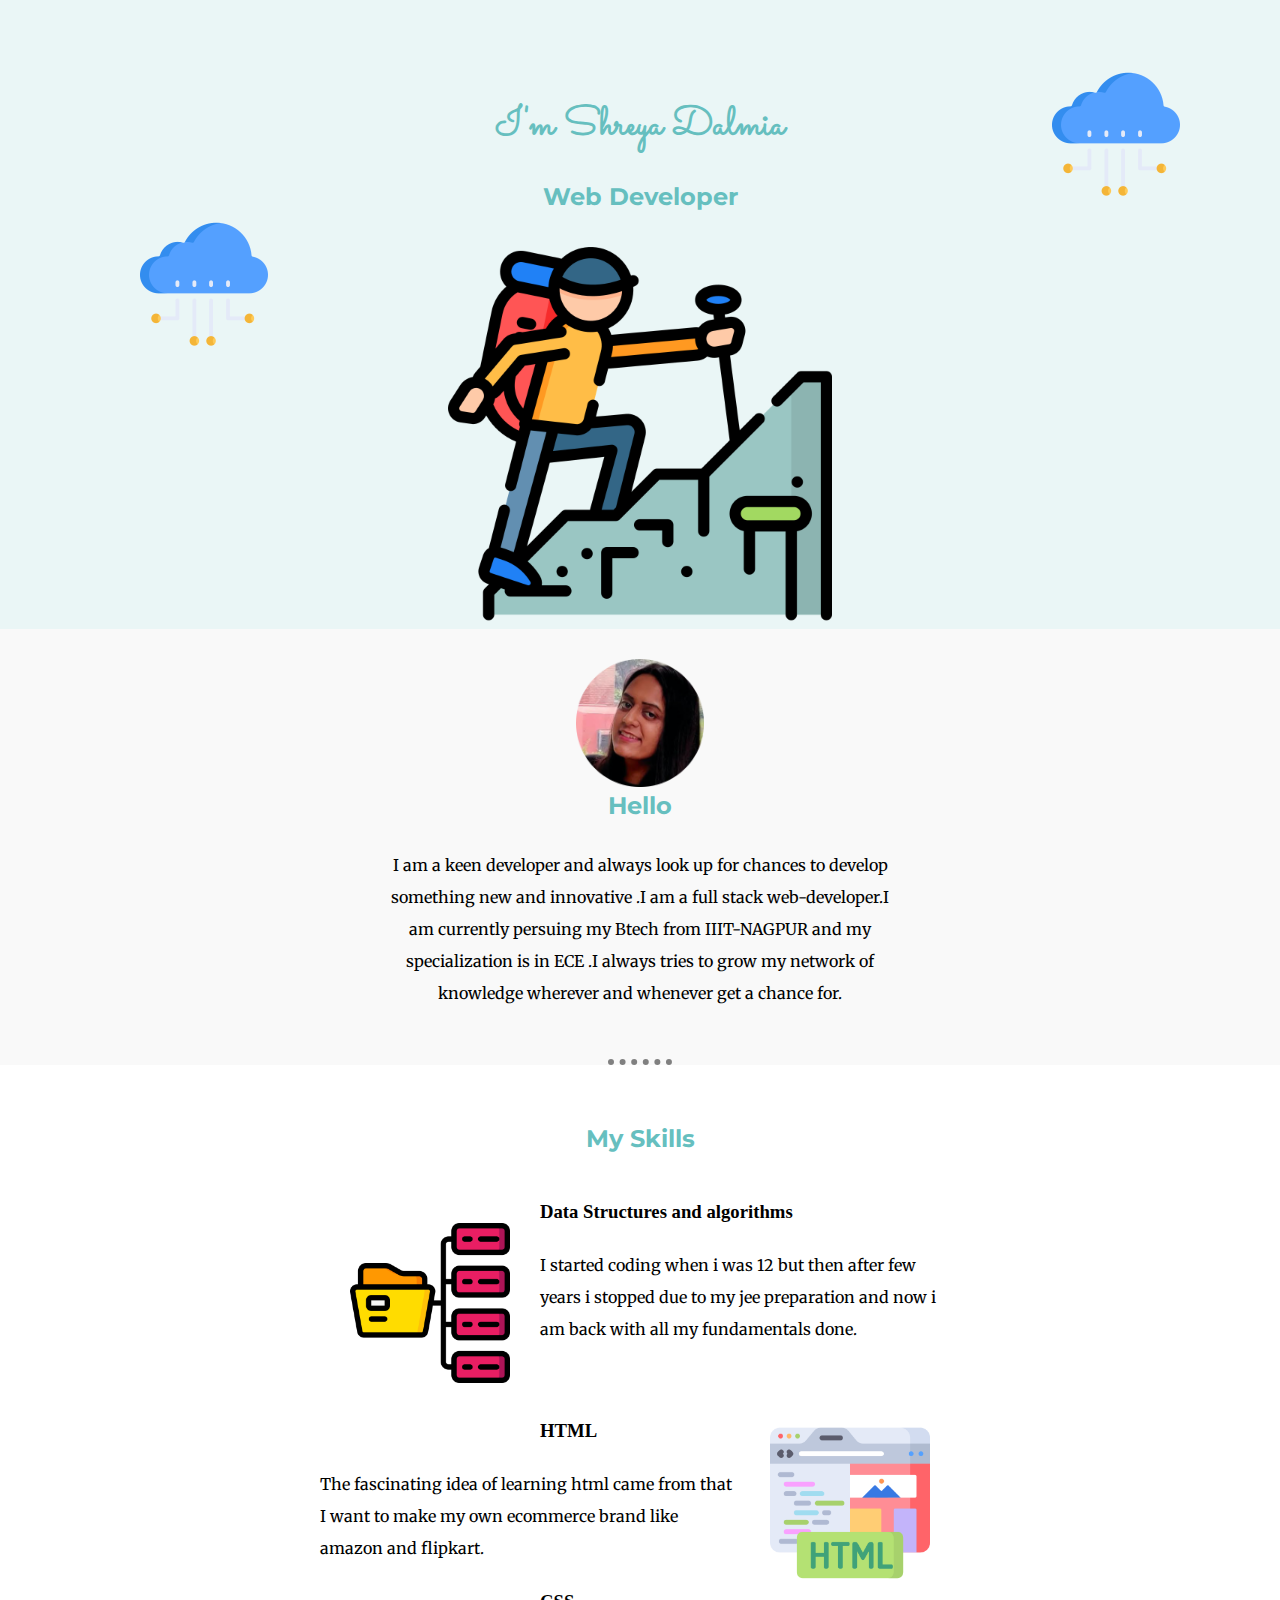
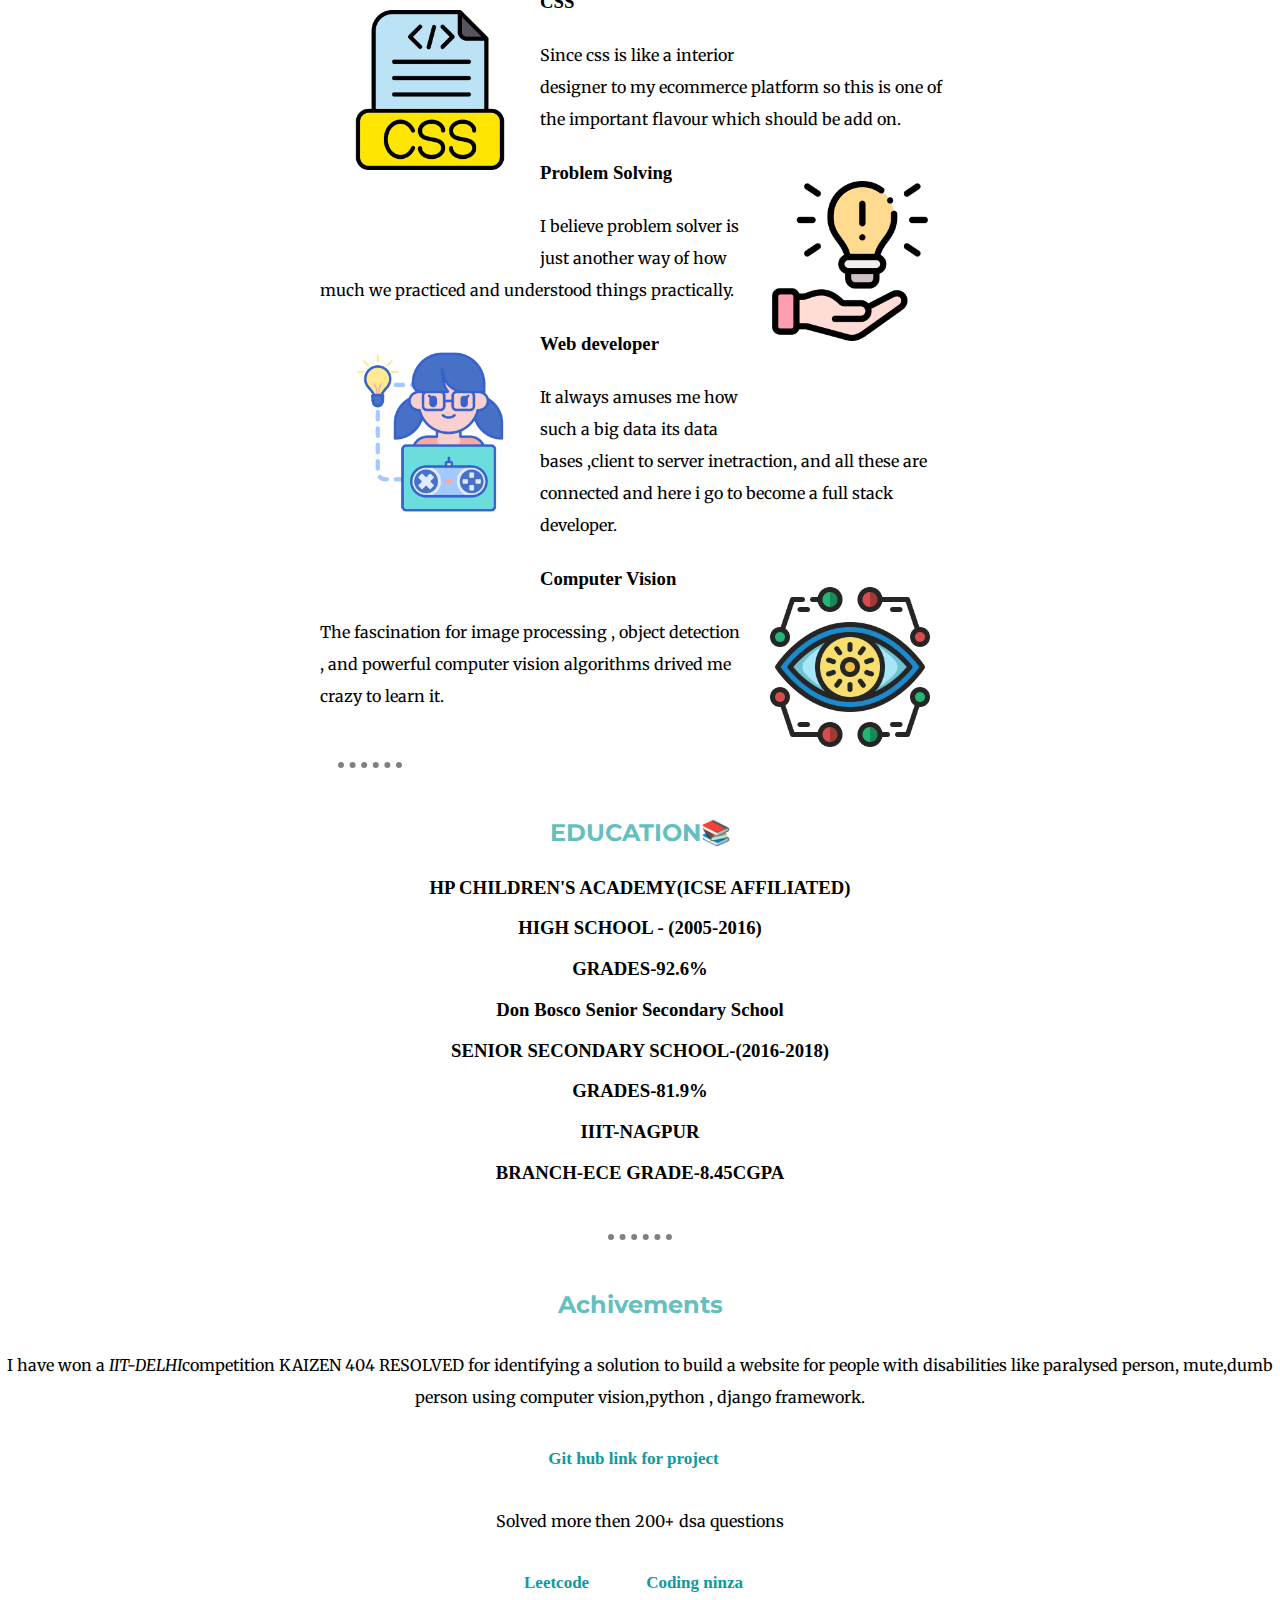
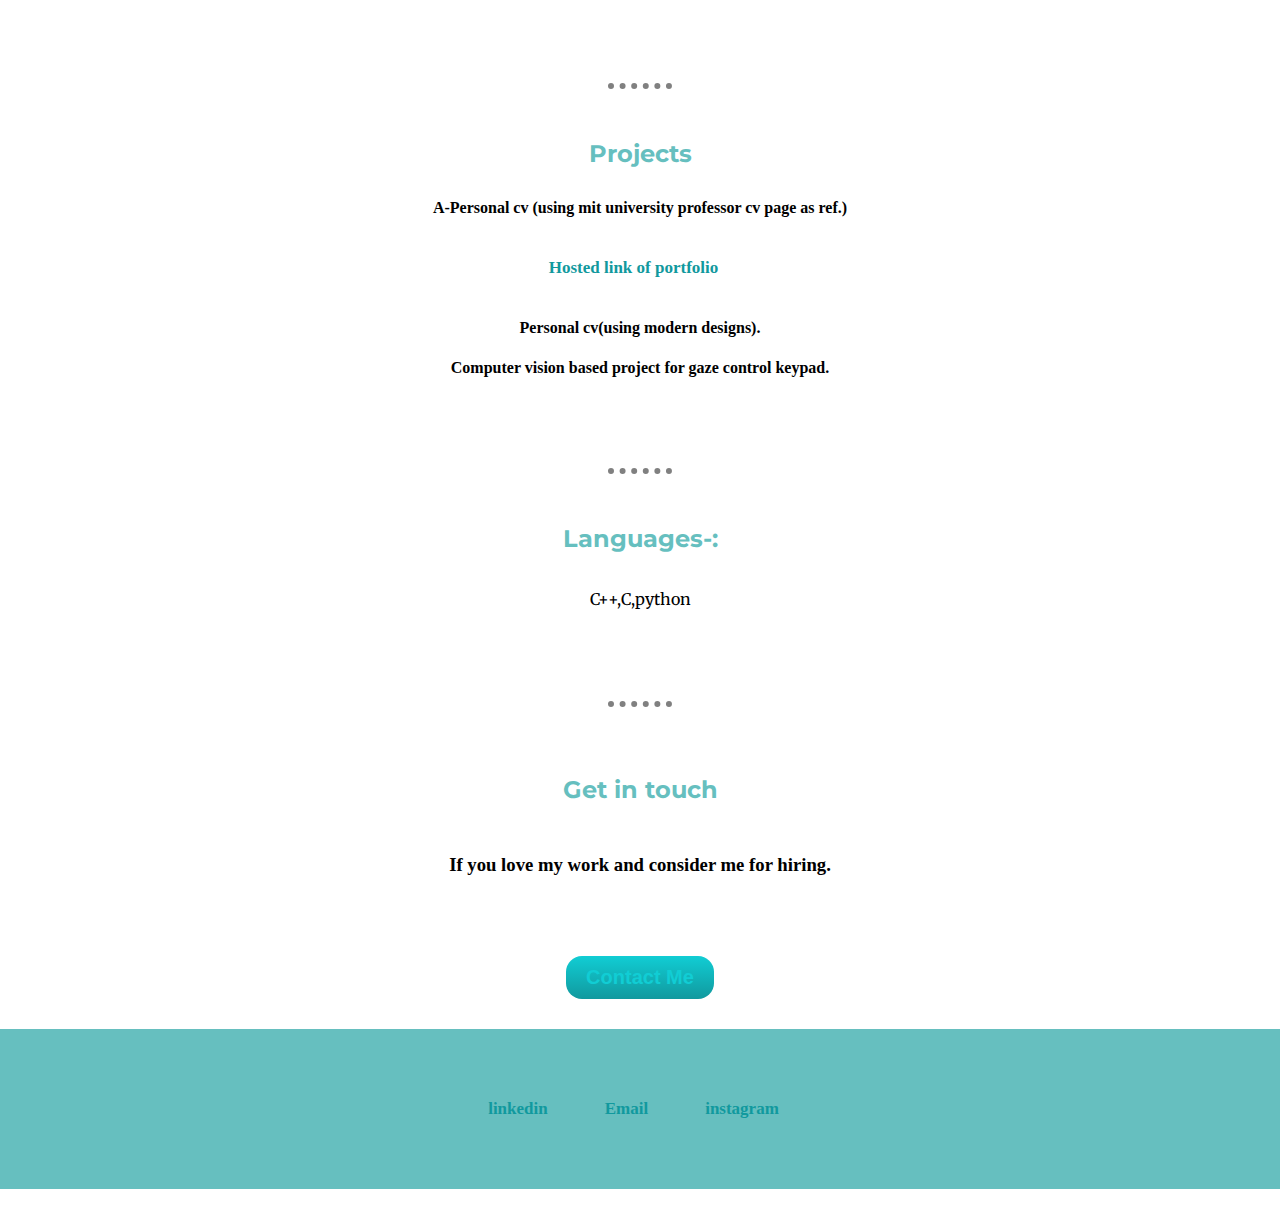
<file: index.html>
<!DOCTYPE html>
<html lang="en" dir="ltr">
  <head>
    <meta charset="utf-8">
    <title>SHREYA DALMIA</title>
    <link rel="stylesheet" href="css/styles.css">
    <link rel="icon" href="favicon.ico">
    <link rel="preconnect" href="https://fonts.googleapis.com">

<link rel="preconnect" href="https://fonts.gstatic.com" crossorigin>
<link href="https://fonts.googleapis.com/css2?family=Edu+NSW+ACT+Foundation&family=Merriweather&family=Montserrat&family=Roboto+Serif:opsz,wght@8..144,100&family=Sacramento&display=swap" rel="stylesheet">
  </head>
  <body>
    <div class="first-section">
      <img class = first src="images/cloud.png" alt="cloud">
      <h1>I'm Shreya Dalmia </h1>
      <h2>Web Developer</h2>
      <img class =second src="images/cloud.png" alt="cloud">
      <img class =third src="images/hiking.png"alt="mountain">
    </div>
    <div class=profile>
      <img class ="Profile"src="images/shreya.png" alt="profile">
      <h2>Hello</h2>

      <p class = "intro">I am a keen developer and always look up for chances to develop something new and innovative .I am a full stack web-developer.I am currently persuing my Btech from
      IIIT-NAGPUR and my specialization is in ECE .I always tries to grow my network of knowledge wherever and whenever get a chance for.</p>
       <hr>
    </div>
    <div class="skills">
      <h2>My Skills</h2>
      <img class = skillimage src="images/folder.png" alt="">
      <h3>Data Structures and algorithms</h3>
      <p>I started coding when i was 12 but then after few years i stopped due to my jee preparation and now i am back with all my fundamentals done.</p>
      <br>
      <img class = html  src="images/html.png" alt="html">
      <h3>HTML</h3>
      <p>The fascinating idea of learning html came from that I want to make my own ecommerce brand like amazon and flipkart.</p>

      <img class=css src="images/css.png" alt="css">
      <h3>CSS</h3>
      <p>Since css is like a interior designer to my ecommerce platform so this is one of the important flavour which should be add on.</p>
      <img class=problemsolving src="images/problem-solving.png" alt="problem">
      <h3>Problem Solving</h3>
      <p>I believe problem solver is just another way of how much we practiced and understood things practically.</p>
      <img class = developer src="images/developer.png" alt="developer">
      <h3>Web developer</h3>
      <p>It always amuses me how such a big data its data bases ,client to server inetraction, and all these are connected and here i go to become a full stack developer.</p>
      <img class = vision src="images/vision.png" alt="developer">
      <h3>Computer Vision</h3>
      <p>The fascination for image processing , object detection , and powerful computer vision algorithms drived me crazy to learn it. </p>

    </div>
    <hr>




    <div class="Education">
      <h2>EDUCATION📚</h2>
      <h3><bold>HP CHILDREN'S ACADEMY(ICSE AFFILIATED)</bold></h3>
      <h3>HIGH SCHOOL - (2005-2016)</h3>
      <h3>GRADES-92.6%</h3>
      <h3><strong>Don Bosco Senior Secondary School</strong></h3>
      <h3>SENIOR SECONDARY SCHOOL-(2016-2018)</h3>
      <h3>GRADES-81.9%</h3>
      <h3><strong>IIIT-NAGPUR</strong></h3>
      <h3>BRANCH-ECE GRADE-8.45CGPA</h3>

    </div>
    <hr>
    <div class="Achivements">
      <h2>Achivements</h2>
      <p>I have won a <em>IIT-DELHI</em>competition KAIZEN 404 RESOLVED for identifying a solution to build a website for people with disabilities like paralysed person, mute,dumb person using computer vision,python , django framework.</p>
      <a href="https://github.com/Jaya3112/Divas-Power">Git hub link for project</a>
      <br>
      <p>Solved more then 200+ dsa questions</p>
      <a href="https://leetcode.com/shreyadalmia/">Leetcode</a>
      <a href="https://www.codingninjas.com/codestudio/profile/5c1a5977-d357-46ca-bbcc-93b2e3272e28">Coding ninza</a>

    </div>
    <hr>

   <div class="projects">
     <h2>Projects</h2>
     <h4>A-Personal cv (using mit university professor cv page as ref.)</h4>
     <a href="https://shreyadalmia.github.io/MY-PORTFOLIO/">Hosted link of portfolio</a>
     <h4>Personal cv(using modern designs).</h4>
     <h4>Computer vision based project for gaze control keypad.</h4>
   </div>
   <hr>
   <div class="Languages">
     <h2>Languages-:</h2>
     <p>C++,C,python</p>
    </div>
    <hr>
    <br>
   <div class="contact">
     <h2>Get in touch</h2>
     <h3 class="contactmessage">If you love my work and consider me for hiring.</h3>

       <a class="btn" href="mailto:shreyaaadalmia11@gmail.com">Contact Me</a>

       <div class="bottom">
       <a class="footer" href="https://www.linkedin.com/in/shreya-dalmia-2b4a2519b/">linkedin</a>
        <a class="footer" href="mailto:shreyaaadalmia11@gmail.com">Email</a>
        <a  class="footer" href="https://www.instagram.com/shreya_dalmiya1103/">instagram</a>


     </div>






   </div>



  </body>
</html>
</file>
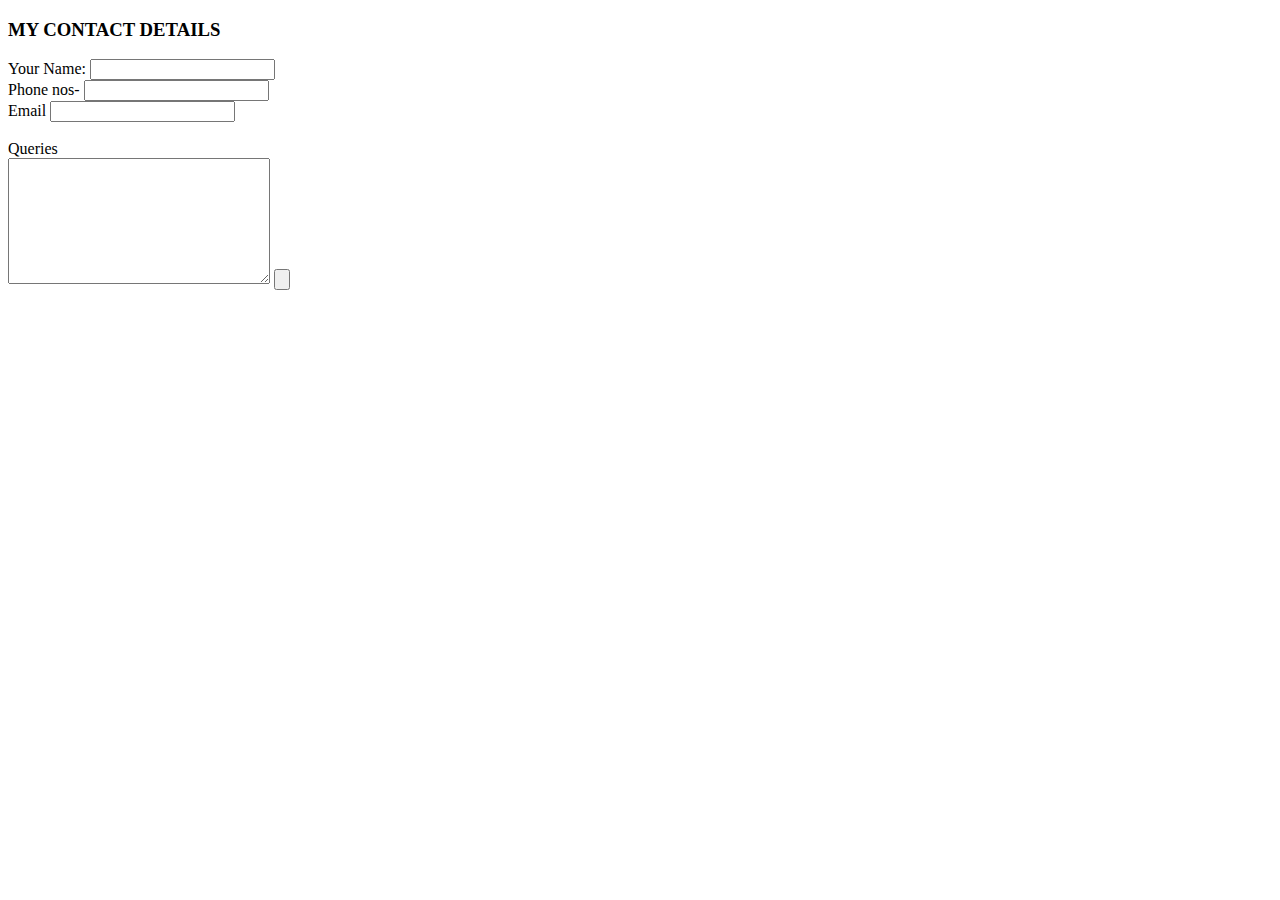
<file: contact.html>
<!DOCTYPE html>
<html lang="en" dir="ltr">
  <head>
    <meta charset="utf-8">
    <title>contact</title>
  </head>
  <body style="background-color:">
    <h3>MY CONTACT DETAILS</h3>
    
<form class="" action="mailto:shreyaaadalmia11@gmail.com" method="post" enctype="text/plain">
  <label for="">Your Name:</label>
  <input type="text" name="Your name" value=""><br>

  <label for="">Phone nos-</label>
  <input type="number" name="Phone nos" value=""><br>
  <label for="">Email</label>
  <input type="email" name="email" value=""><br><br>
  <label>Queries</label><br>
  <textarea name="name" rows="8" cols="30"></textarea>

  <input type="submit" name="" value="">
</form>





  </body>
</html>
</file>
<file: css/styles.css>
.first-section{
  background-color: #EAF6F6;
  text-align: center;
  color:#40514E;
  padding-top:70px;
  font-family: 'Merriweather',serif;
}
h1{
  /* 16px = 100%= 1em */
  font-size: 2.5rem;
  margin: 50px, auto , 0, auto;
  color:#66BFBF;
  font-family:'Sacramento',serif;
}
h2{
  color:#66BFBF;
  margin-top: 0;
  font-family:'Montserrat',serif;
  font-weight:bold;
  text-align: center;
  padding-bottom:10px;
}

}
h3{
  color:#11999E;
  font-family:'Montserrat',serif;
  font-weight: bolder;

}
p{
  font-family:'Merriweather',serif;
 line-height: 2;

}

body{
  margin:0;
}
.first{
  position:absolute;
  height: auto;
  right:100px;
  max-width: 10%;


}
.second{
  position:absolute;
  max-width: 10%;
  height: auto;
  left:140px;
  top:220px;
  border-radius:43px;

}
.third{
  height:auto;
  width:30%;
}
.profile{
  padding-top: 30px;
  background-color:#F9F9F9;
  text-align: center;
}
.Profile{
  width:10%;
  height:10%;
}
.intro{
  width:40%;
  margin:auto;
}
hr{

  border-style:none;
  border-top-style:dotted;
  border-color: grey;
  border-width:6px;
  margin:50px auto;
  width:5%;

}
.skills{
 width:50%;
 margin:30px auto 30px auto;
 text-align:left;
 line-height: 2;

}
.skillimage{
  width:25%;
  float:left;
  padding:30px;
  margin-bottom: 50px;

}
.html{
  width:25%;
  float:right;
  padding:30px;
    margin-bottom: 50px;
}
.css{
  width:25%;
  float:left;
  padding:30px;
    margin-bottom: 50px;

}
.problemsolving{
  width:25%;
  float:right;
  padding:30px;
    margin-bottom: 50px;
}
.developer{
  width:25%;
  float:left;
  padding:30px;
    margin-bottom: 30px;

}
.vision{
  width:25%;
  float:right;
  padding:30px;
    margin-bottom: 30px;
}

.Education{
  text-align:center;

  margin-top: 2px;
    /* background-color: #FFB3B3; */
}
.Achivements{
  text-align:center;

  margin-top: 0;
  padding-bottom:20px;

}
a{
  font-weight: bolder;
  font-size: 17px;
  padding-right: 13px;
  color:#11999E;
  margin:20px 20px;
  text-decoration: none;
  display: inline-block;
    /* background-color: #FFB3B3; */
}
a:hover{
  color:#EAF6F6;
}
.projects{
  text-align: center;

  padding-bottom: 20px;
    /* background-color: #FFB3B3; */
}
.Languages{
  text-align: center;

  padding-bottom: 20px;
    /* background-color: #FFB3B3; */

}
.contact{
  text-align: center;

  padding-bottom: 20px;
  /* background-color: #FFB3B3; */

}

.btn {
  background: #11cdd4;
  background-image: -webkit-linear-gradient(top, #11cdd4, #11999e);
  background-image: -moz-linear-gradient(top, #11cdd4, #11999e);
  background-image: -ms-linear-gradient(top, #11cdd4, #11999e);
  background-image: -o-linear-gradient(top, #11cdd4, #11999e);
  background-image: linear-gradient(to bottom, #11cdd4, #11999e);
  -webkit-border-radius: 16;
  -moz-border-radius: 16;
  border-radius: 16px;
  font-family: Arial;
  color: #11cdd4;
  font-size: 20px;
  padding: 10px 20px 10px 20px;
  text-decoration: none;
  margin-bottom: 30px;
}

.btn:hover {
  background: #30e3cb;
  text-decoration: none;
}
.bottom{

padding:50px 0 50px;
background-color: #66BFBF;


}

.contactmessage{
  width:40%;
  margin: 40px auto 60px;

}
</file>
